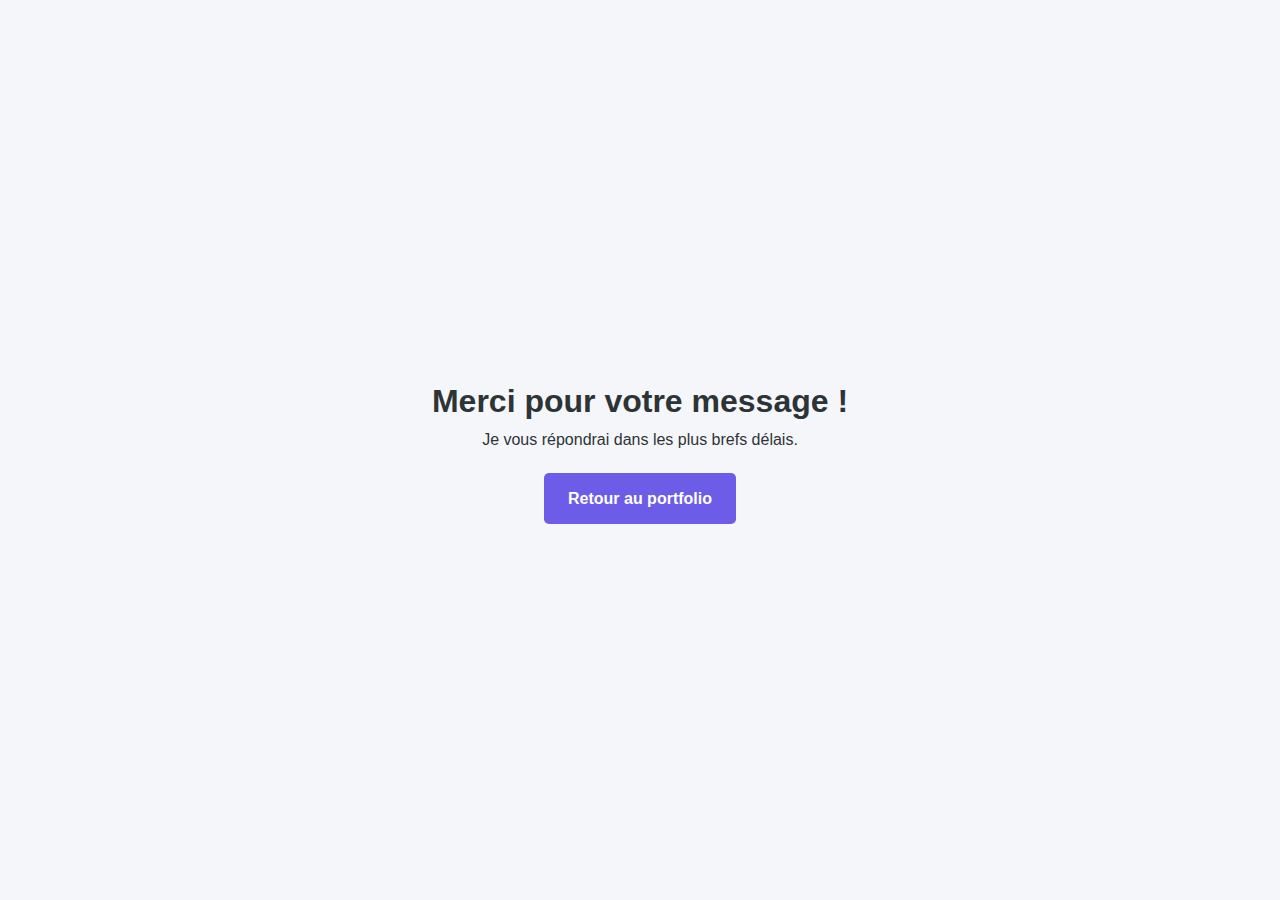
<file: thanks.html>
<!DOCTYPE html>
<html lang="fr">
<head>
    <meta charset="UTF-8">
    <meta name="viewport" content="width=device-width, initial-scale=1.0">
    <title>Message Envoyé - Portfolio Ivann PUSLECKI</title>
    <link rel="stylesheet" href="styles/style.css">
</head>
<body>
    <div class="thanks-container" style="text-align: center; padding: 50px 20px; min-height: 100vh; display: flex; flex-direction: column; justify-content: center; align-items: center;">
        <h1>Merci pour votre message !</h1>
        <p>Je vous répondrai dans les plus brefs délais.</p>
        <a href="index.html" class="btn" style="display: inline-block; margin-top: 20px;">Retour au portfolio</a>
    </div>
</body>
</html>
</file>
<file: styles/style.css>
/* Reset et variables */
:root {
    --primary-color: #6c5ce7;
    --secondary-color: #a29bfe;
    --dark-color: #2d3436;
    --light-color: #f5f6fa;
    --shadow: 0 4px 6px rgba(0, 0, 0, 0.1);
    --transition: all 0.3s ease;
}

* {
    margin: 0;
    padding: 0;
    box-sizing: border-box;
}

body {
    font-family: 'Segoe UI', Tahoma, Geneva, Verdana, sans-serif;
    line-height: 1.6;
    color: var(--dark-color);
    background-color: var(--light-color);
}

/* Navigation */
nav {
    position: fixed;
    top: 0;
    left: 0;
    width: 100%;
    background: white;
    box-shadow: var(--shadow);
    z-index: 1000;
}

nav ul {
    display: flex;
    flex-wrap: wrap;
    justify-content: center;
    list-style: none;
    padding: 0.5rem;
}

nav ul li {
    margin: 0.25rem;
}

nav ul li a {
    display: inline-block;
    text-decoration: none;
    color: var(--dark-color);
    font-weight: 600;
    transition: var(--transition);
    padding: 0.5rem;
    font-size: 0.9rem;
}

nav ul li a:hover {
    color: var(--primary-color);
}

/* Styles responsifs pour la navigation */
@media (max-width: 600px) {
    nav {
        padding: 0;
    }
    
    nav ul {
        display: flex;
        justify-content: center;
        padding: 0;
        background-color: white;
    }
    
    .nav-other {
        display: none;
    }
    
    .nav-home {
        margin: 0;
        width: 100%;
        text-align: center;
    }
    
    .nav-home a {
        display: block;
        padding: 0.75rem;
        font-size: 1rem;
        margin: 0;
        background: white;
        box-shadow: var(--shadow);
    }

    .nav-demo {
        margin: 0;
        width: 100%;
        text-align: center;
    }
    
    .nav-demo a {
        display: block;
        padding: 0.75rem;
        font-size: 1rem;
        margin: 0;
        background: white;
        box-shadow: var(--shadow);
    }
}

/* Section Hero */
.hero {
    display: flex;
    align-items: center;
    justify-content: space-between;
    padding: 8rem 10% 4rem;
    min-height: 100vh;
    background: linear-gradient(135deg, var(--light-color), var(--secondary-color));
    gap: 2rem;
}

.hero-content {
    flex: 1;
}

.hero-content h1 {
    font-size: 3rem;
    margin-bottom: 1rem;
}

.hero-content h1 span {
    color: var(--primary-color);
}

.hero-content p {
    font-size: 1.2rem;
    margin-bottom: 1rem;
}

.birth-date {
    font-size: 1.1rem !important;
    color: var(--dark-color);
    opacity: 0.9;
    margin-bottom: 2rem !important;
}

.birth-date i {
    color: var(--primary-color);
    margin-right: 0.5rem;
}

.hero-image {
    flex-shrink: 0;
}

.hero-image img {
    width: 250px;
    height: 250px;
    border-radius: 50%;
    object-fit: cover;
    border: 5px solid var(--primary-color);
    box-shadow: var(--shadow);
    transition: var(--transition);
}

/* Styles responsifs pour la section hero */
@media (max-width: 768px) {
    .hero {
        flex-direction: column;
        padding: 6rem 5% 3rem;
        text-align: center;
        gap: 3rem;
    }

    .hero-content h1 {
        font-size: 2.2rem;
    }

    .hero-content p {
        font-size: 1.1rem;
    }

    .hero-image img {
        width: 200px;
        height: 200px;
    }
}

@media (max-width: 480px) {
    .hero {
        padding: 5rem 1rem 2rem;
        gap: 2.5rem;
    }

    .hero-content h1 {
        font-size: 1.8rem;
    }

    .hero-content p {
        font-size: 1rem;
    }

    .hero-image img {
        width: 180px;
        height: 180px;
    }

    .birth-date {
        font-size: 1rem !important;
        margin-bottom: 1.5rem !important;
    }
}

.hero-image img:hover {
    transform: scale(1.05);
}

/* Boutons */
.btn {
    display: inline-block;
    padding: 0.8rem 1.5rem;
    background: var(--primary-color);
    color: white;
    text-decoration: none;
    border-radius: 5px;
    font-weight: 600;
    transition: var(--transition);
}

.btn:hover {
    background: var(--dark-color);
    transform: translateY(-3px);
}

/* Section Études */
.etudes {
    padding: 5rem 10%;
    background: white;
}

.etudes h2 {
    text-align: center;
    margin-bottom: 3rem;
    font-size: 2.5rem;
}

.etudes-list {
    max-width: 1000px;
    margin: 0 auto;
    display: flex;
    flex-direction: column;
    gap: 2rem;
}

.etude-item {
    background: var(--light-color);
    border-radius: 12px;
    padding: 1.5rem;
    box-shadow: var(--shadow);
    transition: var(--transition);
}

.etude-item:hover {
    transform: translateY(-5px);
    box-shadow: 0 6px 12px rgba(0, 0, 0, 0.15);
}

.etude-header {
    display: flex;
    justify-content: space-between;
    align-items: flex-start;
    margin-bottom: 1rem;
    gap: 1rem;
}

.etude-header h3 {
    font-size: 1.3rem;
    color: var(--primary-color);
    margin: 0;
}

.etude-periode {
    font-weight: 600;
    color: var(--dark-color);
    padding: 0.3rem 0.8rem;
    background: white;
    border-radius: 20px;
    font-size: 0.95rem;
}

.etude-content {
    display: flex;
    flex-direction: column;
    gap: 0.5rem;
}

.etude-specialite {
    font-size: 1.1rem;
    color: var(--dark-color);
    margin: 0;
}

.etude-details {
    color: #666;
    margin: 0;
}

.etude-lieu {
    font-style: italic;
    color: #555;
    margin: 0;
}

/* Section Projets */
.projets {
    padding: 5rem 10%;
    background: white;
}

.projets h2 {
    text-align: center;
    margin-bottom: 3rem;
    font-size: 2.5rem;
}

.projet-grid {
    display: grid;
    grid-template-columns: repeat(auto-fit, minmax(300px, 1fr));
    gap: 2rem;
}

.projet-card {
    background: white;
    border-radius: 10px;
    overflow: hidden;
    box-shadow: var(--shadow);
    transition: var(--transition);
}

.projet-card:hover {
    transform: translateY(-10px);
}

.projet-card img {
    width: 100%;
    height: auto;
    max-height: 240px; /* limit so cards stay uniform */
    object-fit: contain; /* show whole image without cropping */
    background: var(--light-color); /* avoid empty transparent areas */
}

.projet-card h3 {
    padding: 1rem;
}

.projet-card p {
    padding: 0 1rem 1rem;
}

.projet-card .demo-link {
    display: inline-block;
    margin: 0 1rem 1rem;
    color: var(--primary-color);
    text-decoration: none;
    font-weight: 500;
    transition: var(--transition);
}

.projet-card .demo-link:hover {
    color: var(--secondary-color);
    transform: translateX(5px);
}

/* Section Expériences */
.experiences {
    padding: 5rem 10%;
    background: var(--light-color);
}

.experiences h2 {
    text-align: center;
    margin-bottom: 3rem;
    font-size: 2.5rem;
}

.experience-list {
    max-width: 1100px;
    margin: 0 auto;
    display: flex;
    flex-direction: column;
    gap: 1.5rem;
}

.experience-item {
    background: white;
    border-radius: 10px;
    padding: 1rem 1.2rem;
    box-shadow: var(--shadow);
    transition: var(--transition);
}

.experience-item:hover {
    transform: translateY(-6px);
}

.experience-header {
    display: flex;
    justify-content: space-between;
    align-items: flex-start;
    gap: 1rem;
    margin-bottom: 0.5rem;
    flex-wrap: wrap;
}

.experience-title {
    font-size: 1.1rem;
    margin: 0;
}

.experience-meta {
    display: flex;
    gap: 0.75rem;
    align-items: center;
    font-size: 0.95rem;
    color: #666;
}

.experience-date {
    font-weight: 700;
    color: var(--primary-color);
}

.experience-location {
    font-style: italic;
    color: var(--dark-color);
}

.experience-description {
    margin: 0;
    color: #333;
    line-height: 1.5;
}

/* Timeline (alternating left-right) */
.experience-timeline {
    max-width: 900px;
    margin: 2.5rem auto 0;
}

.timeline-heading {
    text-align: center;
    margin-bottom: 1rem;
    font-size: 1.25rem;
    color: var(--dark-color);
}

.timeline {
    position: relative;
    padding: 2rem 0;
}

.timeline::before {
    content: "";
    position: absolute;
    left: 50%;
    top: 0;
    bottom: 0;
    width: 2px;
    background: var(--secondary-color);
    transform: translateX(-50%);
}

.timeline-item {
    position: relative;
    width: 100%;
    margin: 1.25rem 0;
    display: flex;
}

.timeline-item::before {
    content: "";
    position: absolute;
    left: 50%;
    top: 1.1rem;
    width: 14px;
    height: 14px;
    border-radius: 50%;
    background: var(--primary-color);
    box-shadow: 0 0 0 4px rgba(108,92,231,0.08);
    transform: translateX(-50%);
    transition: transform 0.25s ease, box-shadow 0.25s ease;
}

.timeline-item:hover::before {
    transform: translateX(-50%) scale(1.2);
    box-shadow: 0 0 0 6px rgba(108,92,231,0.12);
}

.timeline-content {
    width: calc(50% - 40px);
    background: white;
    padding: 0.8rem 1rem;
    border-radius: 8px;
    box-shadow: var(--shadow);
}

.timeline-item:nth-child(odd) .timeline-content {
    margin-left: 0;
    margin-right: auto;
    text-align: right;
}

.timeline-item:nth-child(even) .timeline-content {
    margin-left: auto;
    margin-right: 0;
    text-align: left;
}

.timeline-date {
    display: block;
    font-weight: 700;
    color: var(--primary-color);
    margin-bottom: 0.25rem;
}

.timeline-title {
    display: block;
    color: var(--dark-color);
}

/* Hover animation for experience meta */
.experience-meta {
    transition: transform 0.22s ease, color 0.22s ease;
}

.experience-meta:hover {
    transform: translateY(-3px) scale(1.02);
    color: var(--primary-color);
}

@media (max-width: 800px) {
    .timeline::before {
        left: 16px;
    }

    .timeline-item::before {
        left: 16px;
        transform: translateX(0);
    }

    .timeline-content {
        width: calc(100% - 56px);
        margin-left: 40px !important;
        margin-right: 0 !important;
        text-align: left !important;
    }
}

@media (max-width: 600px) {
    .hero {
        padding-top: 6rem;
        flex-direction: column;
        text-align: center;
    }

    .experience-header {
        flex-direction: column;
        align-items: flex-start;
    }
}

/* Section Compétences */
.competences {
    padding: 5rem 10%;
    background: var(--light-color);
}

.competences h2 {
    text-align: center;
    margin-bottom: 3rem;
    font-size: 2.5rem;
}

/* Container pour les barres de compétences */
.competence-container {
    max-width: 60%;
    margin: 0 auto 2rem;
}

@media (max-width: 768px) {
    .competence-container {
        max-width: 100%;
        padding: 0 1rem;
    }
}

/* Item de compétence */
.competence-item {
    margin-bottom: 1.25rem;
    display: flex;
    flex-direction: column;
}

/* Info et pourcentage sur la même ligne */
.competence-info {
    display: flex;
    justify-content: space-between; /* Aligne le titre à gauche et le % à droite */
    align-items: center; /* Centre verticalement */
    margin-bottom: 0.5rem;
}

/* Style du pourcentage */
.competence-percent {
    font-weight: 600;
    color: var(--dark-color);
    font-size: 0.9rem;
    margin-left: 1rem; /* Espace entre le titre et le % */
}

/* Barre de compétence */
.competence-bar {
    height: 10px;
    background: var(--light-color);
    border-radius: 5px;
    overflow: hidden;
    width: 100%;
}

/* Niveau de compétence (barre colorée) */
.competence-level {
    height: 100%;
    background: var(--primary-color);
    border-radius: 5px;
    transition: var(--transition);
}


/* Section Langues */
.langues {
    padding: 4rem 10%;
    background: var(--light-color);
}

.langues h2 {
    text-align: center;
    margin-bottom: 3rem;
    font-size: 2.5rem;
}

.langues-container {
    max-width: 900px;
    margin: 0 auto;
    display: grid;
    grid-template-columns: repeat(auto-fit, minmax(250px, 1fr));
    gap: 2rem;
}

.langue-item {
    background: white;
    padding: 1.2rem;
    border-radius: 10px;
    box-shadow: var(--shadow);
    transition: var(--transition);
}

.langue-item:hover {
    transform: translateY(-3px);
}

.langue-nom {
    display: flex;
    align-items: center;
    gap: 0.8rem;
    margin-bottom: 0.8rem;
}

.langue-nom i {
    color: var(--primary-color);
    font-size: 1.2rem;
}

.langue-nom h3 {
    margin: 0;
    font-size: 1.2rem;
    color: var(--dark-color);
}

.langue-niveau {
    margin: 0;
    color: #666;
    font-size: 1rem;
}

.langue-certifications {
    display: flex;
    flex-direction: column;
    gap: 0.4rem;
}

.certification {
    display: inline-block;
    background: var(--light-color);
    padding: 0.3rem 0.8rem;
    border-radius: 15px;
    font-size: 0.9rem;
    color: var(--primary-color);
    font-weight: 600;
}

/* Section Loisirs */
.loisirs {
    padding: 4rem 10%;
    background: white;
}

.loisirs h2 {
    text-align: center;
    margin-bottom: 3rem;
    font-size: 2.5rem;
}

.loisirs-container {
    max-width: 900px;
    margin: 0 auto;
    display: grid;
    grid-template-columns: repeat(auto-fit, minmax(250px, 1fr));
    gap: 2rem;
}

.loisir-categorie {
    background: var(--light-color);
    padding: 1.5rem;
    border-radius: 12px;
    box-shadow: var(--shadow);
    transition: var(--transition);
}

.loisir-categorie:hover {
    transform: translateY(-5px);
}

.loisir-header {
    display: flex;
    align-items: center;
    gap: 1rem;
    margin-bottom: 1.2rem;
}

.loisir-header i {
    font-size: 1.5rem;
    color: var(--primary-color);
}

.loisir-header h3 {
    margin: 0;
    font-size: 1.3rem;
    color: var(--dark-color);
}

.loisir-items {
    display: flex;
    flex-wrap: wrap;
    gap: 0.8rem;
}

.loisir-tag {
    background: white;
    padding: 0.5rem 1rem;
    border-radius: 20px;
    font-size: 0.95rem;
    color: var(--dark-color);
    box-shadow: 0 2px 4px rgba(0,0,0,0.05);
    transition: var(--transition);
}

.loisir-tag:hover {
    background: var(--primary-color);
    color: white;
    transform: translateY(-2px);
}

/* Section Contact */
.contact {
    padding: 5rem 10%;
    background: white;
}

.contact h2 {
    text-align: center;
    margin-bottom: 3rem;
    font-size: 2.5rem;
}

.contact-info {
    max-width: 600px;
    margin: 0 auto 2rem;
    display: flex;
    flex-direction: column;
    gap: 1rem;
    text-align: center;
}

.contact-item {
    display: flex;
    align-items: center;
    justify-content: center;
    gap: 0.75rem;
    font-size: 1.1rem;
    color: var(--dark-color);
    transition: var(--transition);
}

.contact-item i {
    color: var(--primary-color);
    font-size: 1.25rem;
}

.contact-item:hover {
    transform: translateY(-2px);
    color: var(--primary-color);
}

.contact form {
    max-width: 600px;
    margin: 0 auto;
    display: flex;
    flex-direction: column;
    gap: 1rem;
}

.contact form input,
.contact form textarea {
    padding: 0.8rem;
    border: 1px solid #ddd;
    border-radius: 5px;
}

.contact form textarea {
    height: 150px;
}

/* Pied de page */
footer {
    text-align: center;
    padding: 2rem;
    background: var(--dark-color);
    color: white;
}

.social-links {
    margin-top: 1rem;
}

.social-links a {
    color: white;
    margin: 0 0.5rem;
    font-size: 1.5rem;
    transition: var(--transition);
}

.social-links a:hover {
    color: var(--primary-color);
    transform: translateY(-3px);
}

/* Animations */
@keyframes fadeIn {
    from { opacity: 0; transform: translateY(20px); }
    to { opacity: 1; transform: translateY(0); }
}

section {
    animation: fadeIn 1s ease-out forwards;
}


/* Styles pour les liens de contact */
.contact-item a {
    color: inherit;
    text-decoration: none;
    transition: var(--transition);
    display: inline-block;
    position: relative;
}

.contact-item a::after {
    content: '';
    position: absolute;
    width: 0;
    height: 2px;
    bottom: -2px;
    left: 0;
    background-color: var(--primary-color);
    transition: var(--transition);
}

.contact-item a:hover {
    color: var(--primary-color);
}

.contact-item a:hover::after {
    width: 100%;
}

/* Ajout d'un effet au survol pour montrer que c'est cliquable */
.contact-item {
    cursor: pointer;
    transition: var(--transition);
}

.contact-item:hover {
    transform: translateY(-2px);
}
</file>
